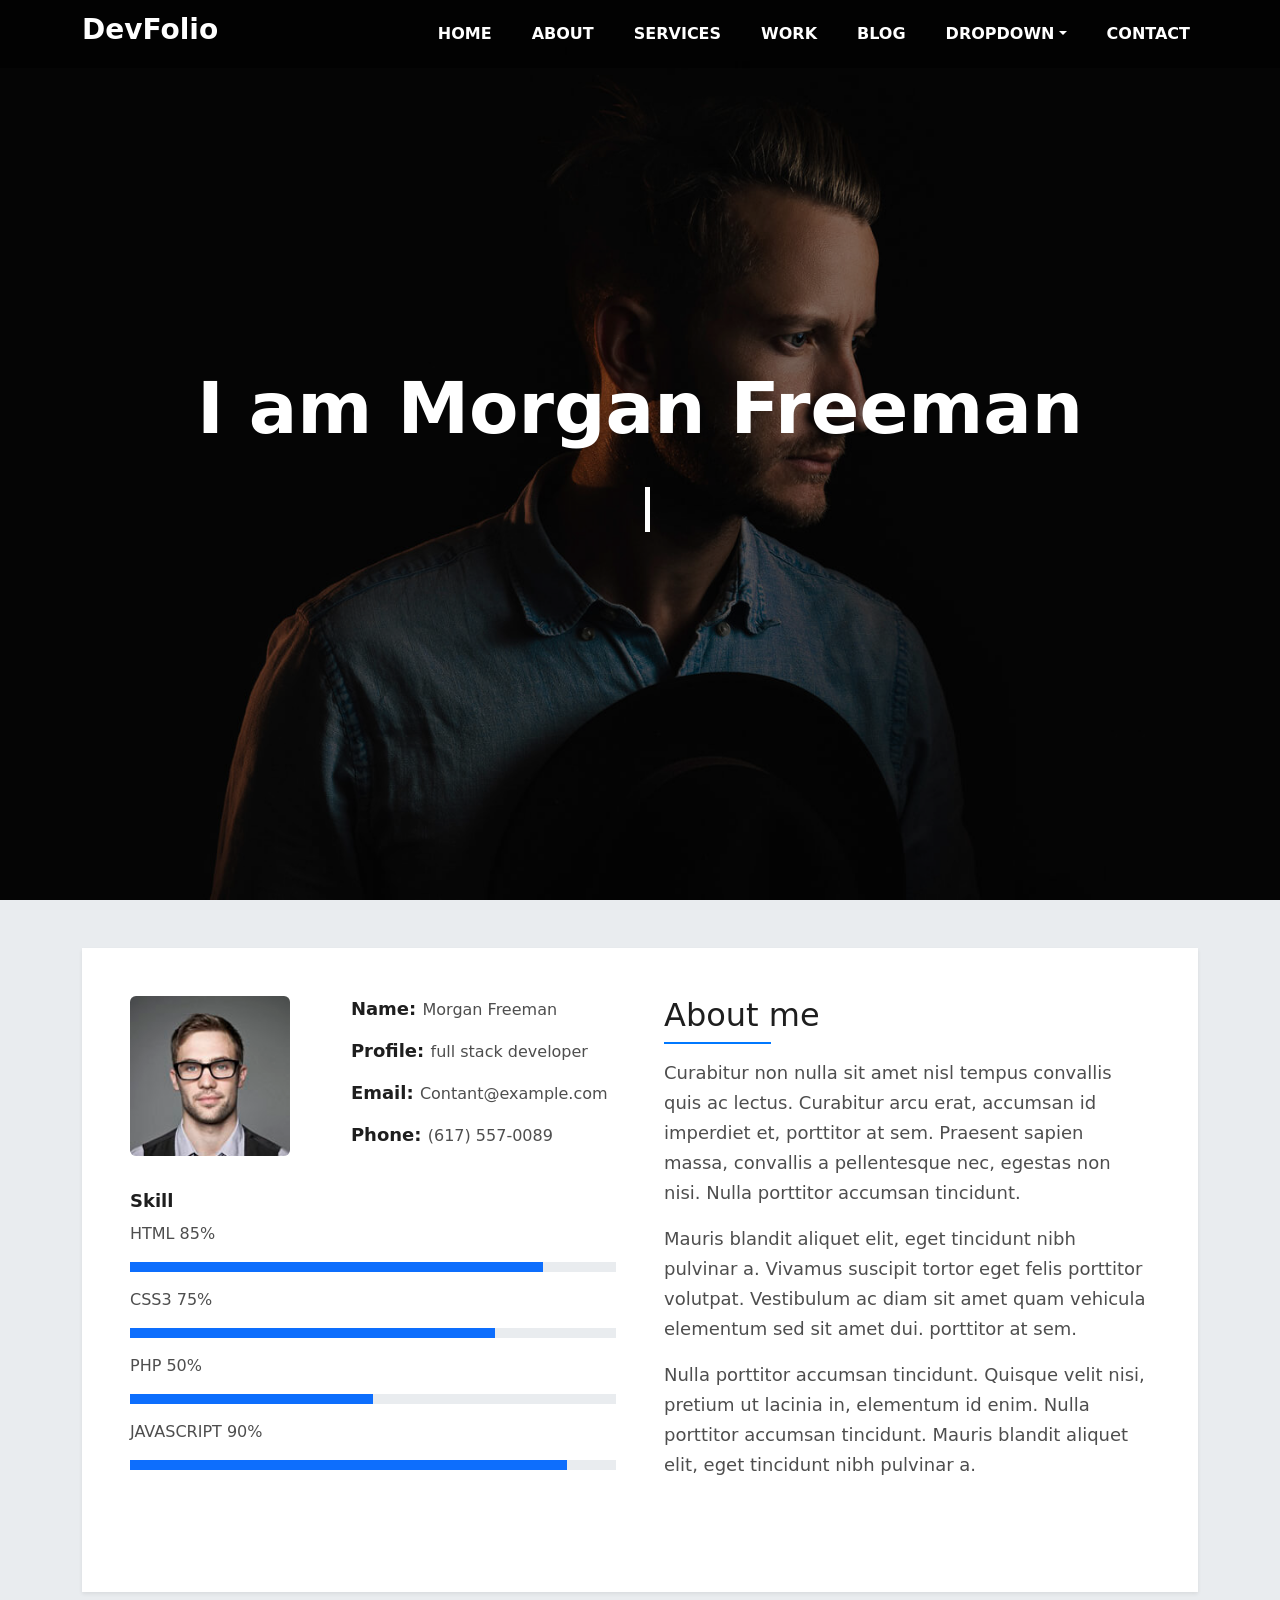
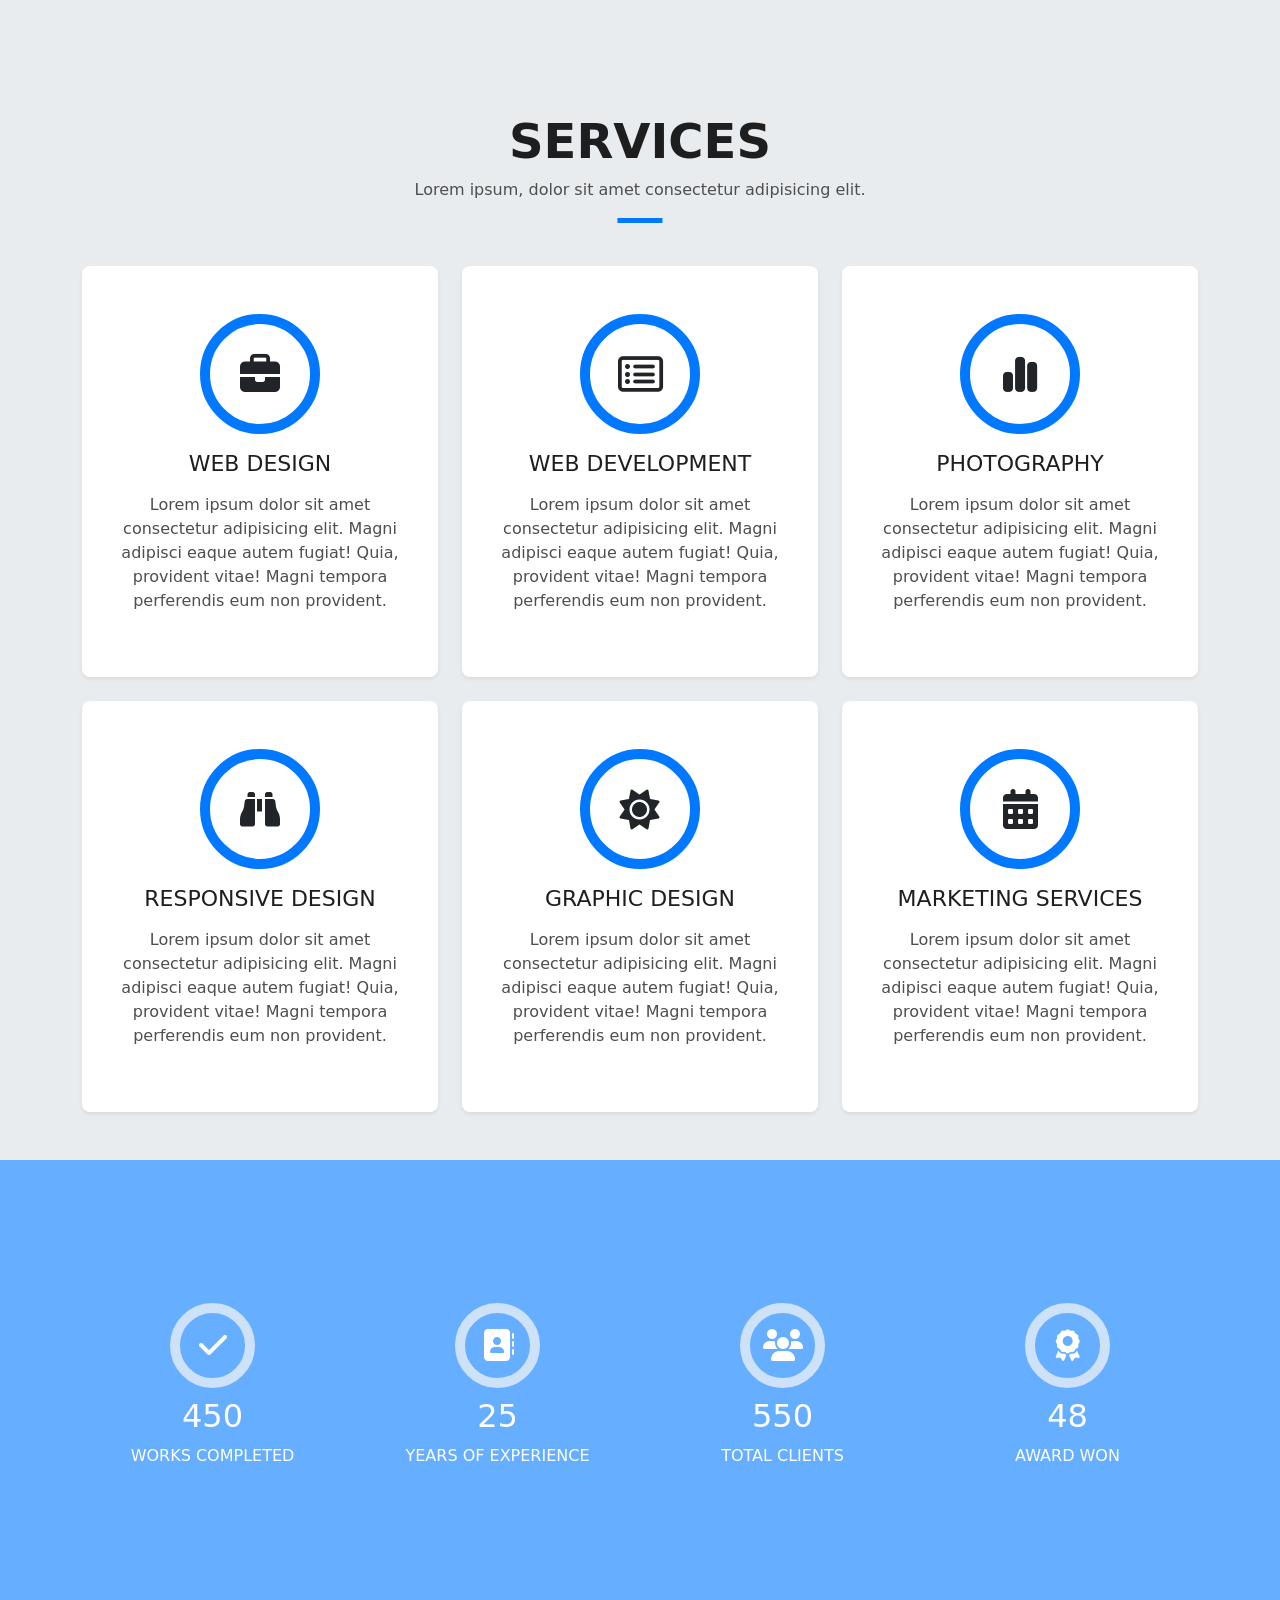
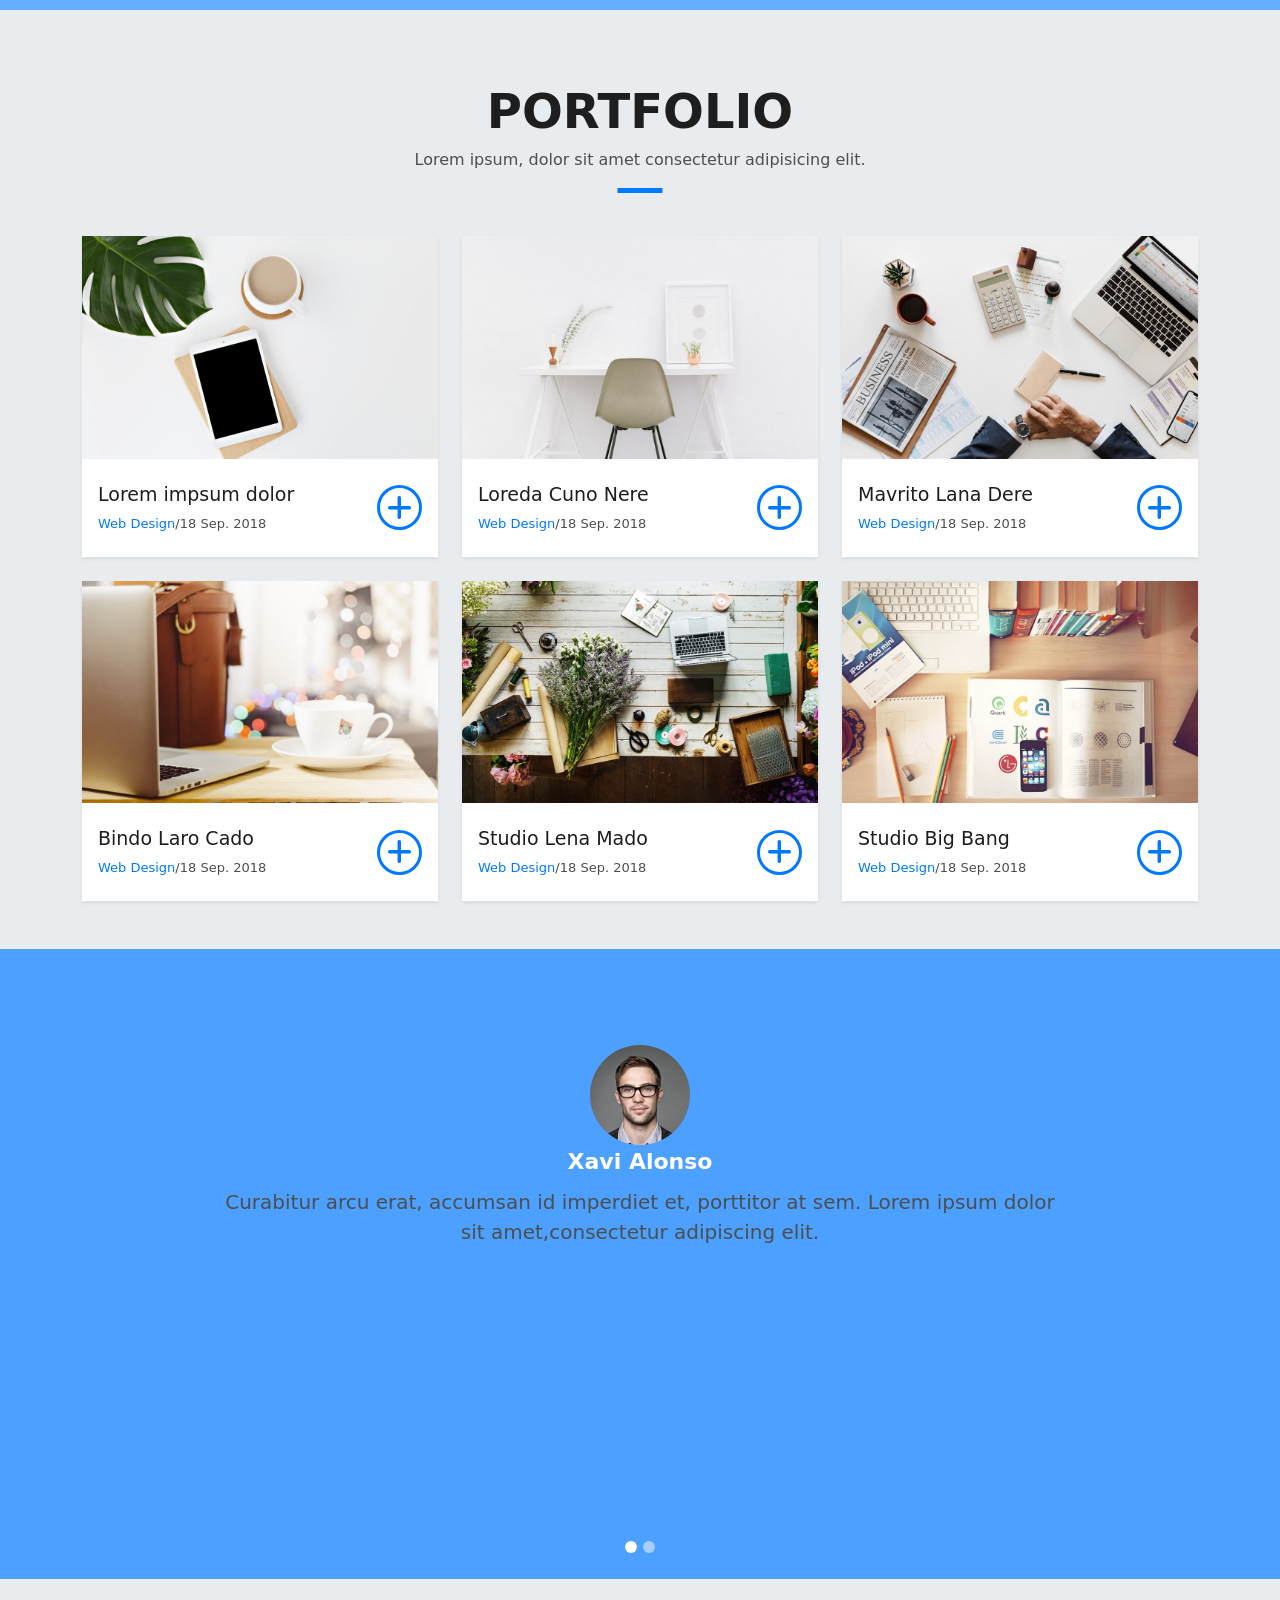
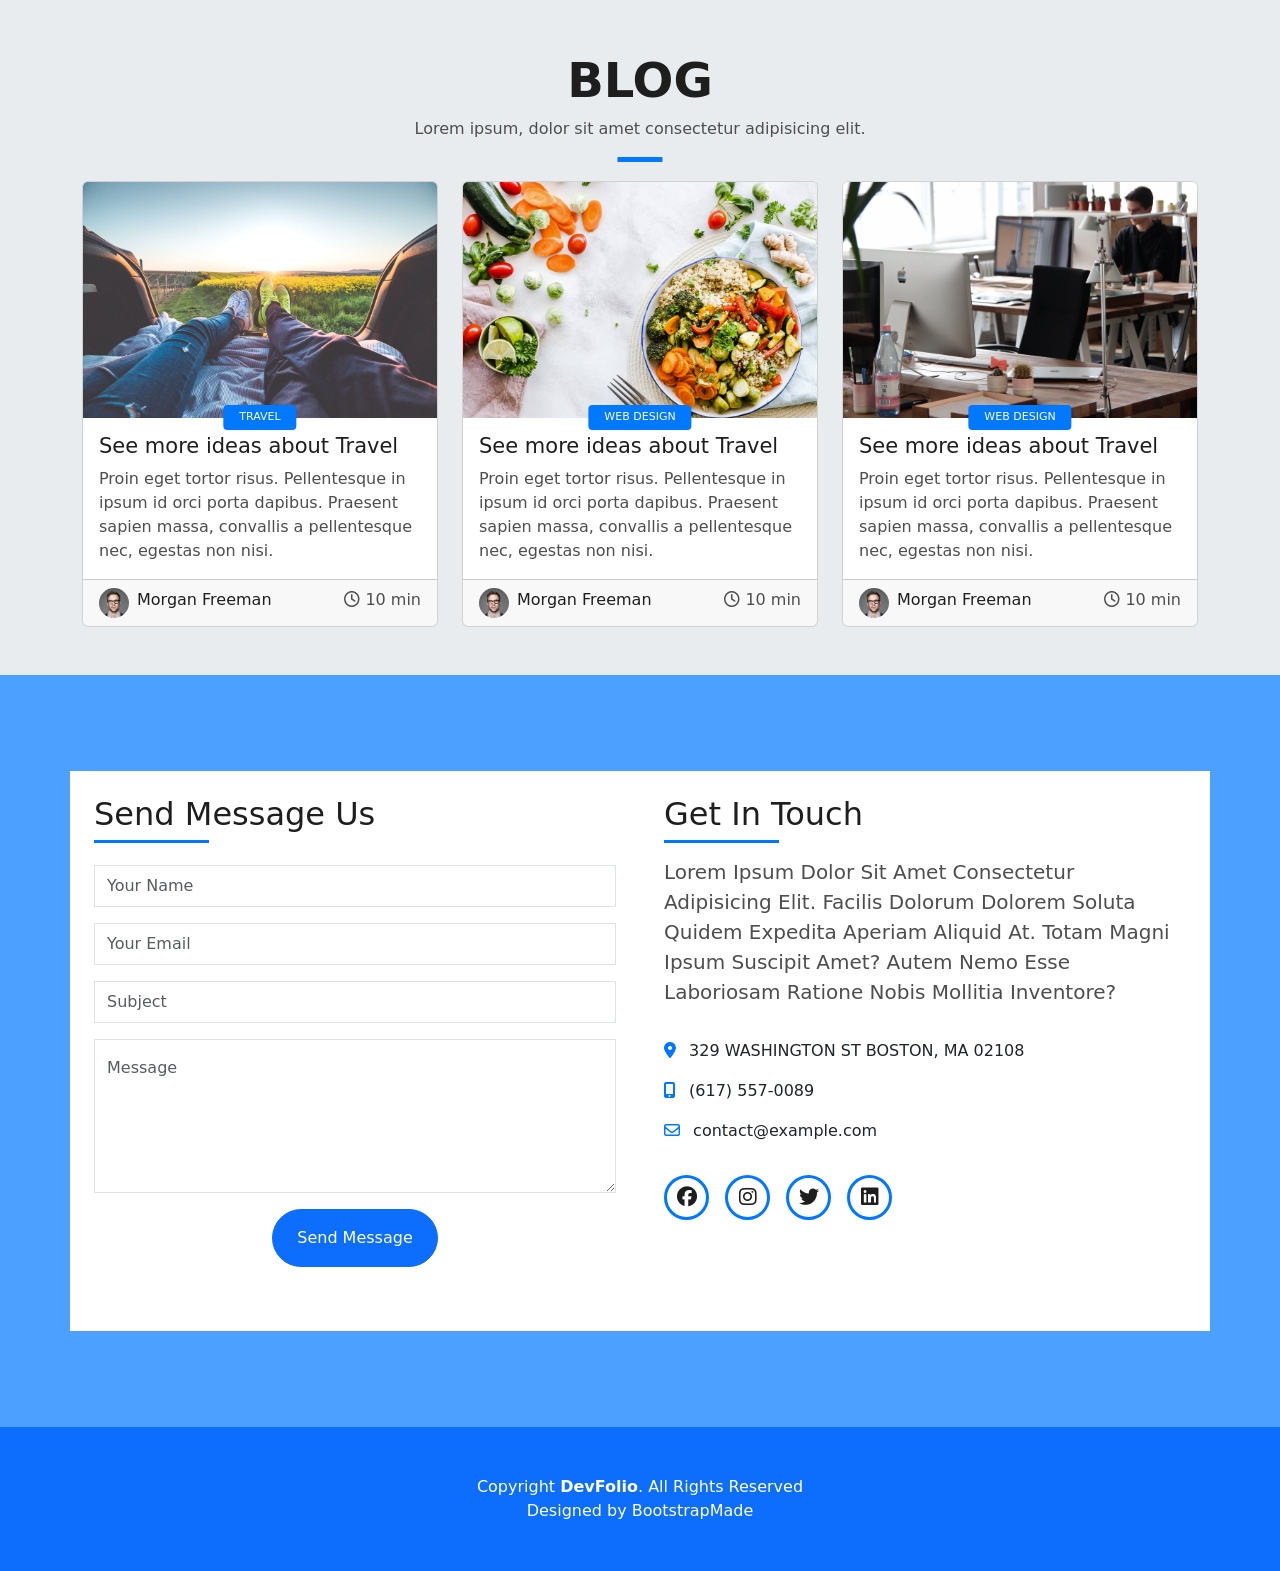
<file: index.html>
<html>
    <head>
        <link rel="stylesheet" href="./css/bootstrap.min.css">
        <link rel="stylesheet" href="./css/all.min.css">
        <link rel="stylesheet" href="./css/index.css">
        <title>DevFolio</title>
    </head>
    <body data-bs-spy="scroll" data-bs-target="#navbar-example">
        
        <nav id="navbar-example" class="navbar navbar-expand-lg bg-body-tertiary fixed-top navbar-layer" data-bs-theme="dark">
            <div class="container">
              <a class="navbar-brand" href="#"><h1>DevFolio</h1></a>
              
              <button class="navbar-toggler" type="button" data-bs-toggle="offcanvas" data-bs-target="#offcanvasNavbar">
                <span class="navbar-toggler-icon"></span>
              </button>
        
              
              <div class="collapse navbar-collapse" id="navbarSupportedContent">
                <ul class="navbar-nav ms-auto mb-2 mb-lg-0 gap-4 ">
                  <li class="nav-item position-relative">
                    <a class="nav-link active  text-uppercase special-a" aria-current="page" href="#home">Home</a>
                  </li>
                  <li class="nav-item position-relative">
                    <a class="nav-link  text-uppercase special-a" href="#about">About</a>
                  </li>
                  <li class="nav-item position-relative">
                    <a class="nav-link  text-uppercase special-a" href="#services">Services</a>
                  </li>
                  <li class="nav-item position-relative">
                    <a class="nav-link  text-uppercase special-a" href="#portfolio">Work</a>
                  </li>
                  <li class="nav-item position-relative">
                    <a class="nav-link text-uppercase special-a" href="#blog">Blog</a>
                  </li>
                  <li class="nav-item dropdown position-relative">
                    <a class="nav-link dropdown-toggle text-uppercase special-a" href="#" role="button" data-bs-toggle="dropdown">Dropdown</a>
                    <ul class="dropdown-menu dropdown-menu-special dropdown-hover-down rounded-0 bg-white">
                      <li><a class="dropdown-item text-black fw-bold" href="#">Drop Down 1</a></li>
                      <li class="dropend position-relative">
                        <a class="dropdown-item dropdown-toggle text-black fw-bold" href="#" data-bs-toggle="dropdown">Deep Drop Down</a>
                        <ul class="dropdown-menu dropdown-menu-special dropdown-hover-right rounded-0 bg-white">
                          <li><a class="dropdown-item text-black fw-bold" href="#">Drop Down 1</a></li>
                          <li><a class="dropdown-item text-black fw-bold" href="#">Drop Down 2</a></li>
                          <li><a class="dropdown-item text-black fw-bold" href="#">Drop Down 3</a></li>
                          <li><a class="dropdown-item text-black fw-bold" href="#">Drop Down 4</a></li>
                          <li><a class="dropdown-item text-black fw-bold" href="#">Drop Down 5</a></li>
                        </ul>
                      </li>
                      
                      <li><a class="dropdown-item text-black fw-bold" href="#">Drop Down 2</a></li>
                      <li><a class="dropdown-item text-black fw-bold" href="#">Drop Down 3</a></li>
                      <li><a class="dropdown-item text-black fw-bold" href="#">Drop Down 4</a></li>
                      <li><a class="dropdown-item text-black fw-bold" href="#">Drop Down 5</a></li>
                    </ul>
                  </li>
                  <li class="nav-item position-relative">
                    <a class="nav-link  text-uppercase special-a" href="#contact">Contact</a>
                  </li>
                </ul>
              </div>
            </div>
        </nav>   
        <div class="offcanvas offcanvas-center offcanvas-top min-vw-100 min-vh-100 custom-offcanvas" tabindex="-1" id="offcanvasNavbar">
            <div class="offcanvas-header">
              <button type="button" class="btn-close" data-bs-dismiss="offcanvas" aria-label="Close"><i class="fa-solid fa-xmark pb-1"></i></button>
            </div>
            <div class="offcanvas-body my-2">
              <ul class="navbar-nav gap-1 ">
                <li><a class="nav-link text-uppercase special-a" href="#home">Home</a></li>
                <li><a class="nav-link text-uppercase special-a" href="#about">About</a></li>
                <li><a class="nav-link text-uppercase special-a" href="#services">Services</a></li>
                <li><a class="nav-link text-uppercase special-a" href="#portfolio">Work</a></li>
                <li><a class="nav-link text-uppercase special-a" href="#blog">Blog</a></li>
        
                
                <li class="nav-item dropdown">
                  <a class="nav-link dropdown-toggle text-uppercase special-a" href="#" id="offcanvasDropdown" role="button" data-bs-toggle="dropdown">
                    Dropdown
                  </a>
                  <ul class="dropdown-menu rounded-0 bg-white shadow-lg w-100">
                    <li><a class="dropdown-item " href="#">Drop Down 1</a></li>
                     <li class="dropend position-relative">
                      <a class="dropdown-item dropdown-toggle " href="#" data-bs-toggle="dropdown">Deep Drop Down</a>
                     </li>
                    <li><a class="dropdown-item " href="#">Drop Down 2</a></li>
                    <li><a class="dropdown-item " href="#">Drop Down 3</a></li>
                    <li><a class="dropdown-item " href="#">Drop Down 4</a></li>
                    <li><a class="dropdown-item " href="#">Drop Down 5</a></li>
                  </ul>
                </li>
        
                <li><a class="nav-link text-uppercase special-a" href="#contact">Contact</a></li>
              </ul>
            </div>
        </div>
        <section id="home">
            <div class="container-fluid hero-img position-relative top-0 z-n1">
                <div class="layer z-n1"></div>
                <div class="container d-flex flex-wrap align-items-center justify-content-center min-vh-100">
                    <div class="hero-content text-center text-white">
                        <h2 class="mb-0">I am Morgan Freeman</h2>
                        <div class="position-relative mt-4">
                            <p class="mb-0"> <span></span></p>
                        </div>
                    </div>
                </div>

            </div>
        </section>
        <section id="about" class="py-5 bg-body-secondary"> 
            <div class="container ">
                <div class="inner-container p-5 bg-white shadow-sm">
                    <div class="row g-5">
                        <div class="col-md-6 first-container">
                            <div class="row ">
                                
                                <div class="col-5">
                                    <img src="./img/testimonial-2.jpg" class="w-sm-100 rounded" alt="">
                                </div>
        
                                <div class="col-7 d-flex justify-content-end justify-content-lg-center">
                                    <div class="inner-container ">
                                        <p>Name: <span>Morgan Freeman</span></p>
                                        <p>Profile: <span>full stack developer</span></p>
                                        <p>Email: <span>Contant@example.com</span></p>
                                        <p>Phone: <span>(617) 557-0089</span></p>
                                    </div>
                                </div> 
                            </div>
                            <div class="col-12 content-2 pt-4">
                                <h3 class="text-capitalize">skill</h3>
                                <p class="fw-light text-uppercase ">html 85% </p>
                                <div class="progress rounded-0 " role="progressbar" aria-label="Basic example" aria-valuenow="75" aria-valuemin="0" aria-valuemax="100" style="height: 10px">
                                    <div class="progress-bar" style="width: 85%"></div>
                                </div>
                                <p class="fw-light text-uppercase mt-3">css3 75% </p>
                                <div class="progress rounded-0" role="progressbar" aria-label="Basic example" aria-valuenow="75" aria-valuemin="0" aria-valuemax="100" style="height: 10px">
                                    <div class="progress-bar" style="width: 75%"></div>
                                </div>
                                <p class="fw-light text-uppercase mt-3">php 50% </p>
                                <div class="progress rounded-0" role="progressbar" aria-label="Basic example" aria-valuenow="75" aria-valuemin="0" aria-valuemax="100" style="height: 10px">
                                    <div class="progress-bar" style="width: 50%"></div>
                                </div>
                                <p class="fw-light text-uppercase mt-3">javascript 90% </p>
                                <div class="progress rounded-0" role="progressbar" aria-label="Basic example" aria-valuenow="75" aria-valuemin="0" aria-valuemax="100" style="height: 10px">
                                    <div class="progress-bar" style="width: 90%"></div>
                                </div>
    
                            </div>
                        </div>
                        <div class="col-md-6 second-container pb-5">
                            <h2 class="position-relative">About me</h2>
                           <div class="about-content pt-3">
                            <p >
                                Curabitur non nulla sit amet nisl tempus convallis quis ac lectus. Curabitur arcu erat, accumsan id imperdiet et, porttitor at sem. Praesent sapien massa, convallis a pellentesque nec, egestas non nisi. Nulla porttitor accumsan tincidunt.
                            </p>
                            <p>
                                Mauris blandit aliquet elit, eget tincidunt nibh pulvinar a. Vivamus suscipit tortor eget felis porttitor volutpat. Vestibulum ac diam sit amet quam vehicula elementum sed sit amet dui. porttitor at sem.
                            </p>
                            <p>
                                Nulla porttitor accumsan tincidunt. Quisque velit nisi, pretium ut lacinia in, elementum id enim. Nulla porttitor accumsan tincidunt. Mauris blandit aliquet elit, eget tincidunt nibh pulvinar a.
                            </p>       
                           </div>                     
                        </div>
                    </div>
                </div>
            </div>
        </section>
        <section id="services"  class="py-5 bg-body-secondary">
            <div class="container service-container">
                <div class=" d-flex justify-content-center text-center mb-4">
                    <div class="inner-content position-relative line my-4">
                        <h2 class="text-uppercase ">Services</h2>
                        <p>Lorem ipsum, dolor sit amet consectetur adipisicing elit.</p>
                    </div>
                </div>
                <div class="row g-4">
                    <div class="col-lg-4">
                        <div class="inner-container bg-white shadow-sm py-5 px-4 rounded-3">

                           <div class="icon d-flex justify-content-center">
                                <div class="inner-icon rounded rounded-circle d-flex align-items-center justify-content-center">
                                    <i class="fa-solid fa-briefcase"></i>
                                </div>
                           </div>
                            <div class="services-content text-center">
                                <h3 class="text-uppercase my-3">Web Design</h3>
                                <p>Lorem ipsum dolor sit amet consectetur adipisicing elit. Magni adipisci eaque autem fugiat! Quia, provident vitae! Magni tempora perferendis eum non provident.</p>
                            </div>
                        </div>

                    </div>
                    <div class="col-lg-4">
                        <div class="inner-container bg-white shadow-sm py-5 px-4 rounded-3">

                           <div class="icon d-flex justify-content-center">
                                <div class="inner-icon rounded rounded-circle d-flex align-items-center justify-content-center">
                                    <i class="fa-regular fa-rectangle-list "></i>
                                </div>
                           </div>
                            <div class="services-content text-center">
                                <h3 class="text-uppercase my-3">Web Development</h3>
                                <p>Lorem ipsum dolor sit amet consectetur adipisicing elit. Magni adipisci eaque autem fugiat! Quia, provident vitae! Magni tempora perferendis eum non provident.</p>
                            </div>
                        </div>

                    </div>
                    <div class="col-lg-4">
                        <div class="inner-container bg-white shadow-sm py-5 px-4 rounded-3">

                           <div class="icon d-flex justify-content-center">
                                <div class="inner-icon rounded rounded-circle d-flex align-items-center justify-content-center">
                                    <i class="fa-solid fa-chart-simple"></i>
                                </div>
                           </div>
                            <div class="services-content text-center">
                                <h3 class="text-uppercase my-3">Photography</h3>
                                <p>Lorem ipsum dolor sit amet consectetur adipisicing elit. Magni adipisci eaque autem fugiat! Quia, provident vitae! Magni tempora perferendis eum non provident.</p>
                            </div>
                        </div>

                    </div>
                    <div class="col-lg-4">
                        <div class="inner-container bg-white shadow-sm py-5 px-4 rounded-3">

                           <div class="icon d-flex justify-content-center">
                                <div class="inner-icon rounded rounded-circle d-flex align-items-center justify-content-center">
                                    <i class="fa-solid fa-binoculars"></i>
                                </div>
                           </div>
                            <div class="services-content text-center">
                                <h3 class="text-uppercase my-3">Responsive Design</h3>
                                <p>Lorem ipsum dolor sit amet consectetur adipisicing elit. Magni adipisci eaque autem fugiat! Quia, provident vitae! Magni tempora perferendis eum non provident.</p>
                            </div>
                        </div>

                    </div>
                    <div class="col-lg-4">
                        <div class="inner-container bg-white shadow-sm py-5 px-4 rounded-3">

                           <div class="icon d-flex justify-content-center">
                                <div class="inner-icon rounded rounded-circle d-flex align-items-center justify-content-center">
                                    <i class="fa-solid fa-sun"></i>
                                </div>
                           </div>
                            <div class="services-content text-center">
                                <h3 class="text-uppercase my-3">Graphic Design</h3>
                                <p>Lorem ipsum dolor sit amet consectetur adipisicing elit. Magni adipisci eaque autem fugiat! Quia, provident vitae! Magni tempora perferendis eum non provident.</p>
                            </div>
                        </div>

                    </div>
                    <div class="col-lg-4">
                        <div class="inner-container bg-white shadow-sm py-5 px-4 rounded-3">

                           <div class="icon d-flex justify-content-center">
                                <div class="inner-icon rounded rounded-circle d-flex align-items-center justify-content-center">
                                    <i class="fa-solid fa-calendar-days"></i>
                                </div>
                           </div>
                            <div class="services-content text-center">
                                <h3 class="text-uppercase my-3">Marketing Services</h3>
                                <p>Lorem ipsum dolor sit amet consectetur adipisicing elit. Magni adipisci eaque autem fugiat! Quia, provident vitae! Magni tempora perferendis eum non provident.</p>
                            </div>
                        </div>

                    </div>
                </div>
            </div>
        </section>
        <section id="indicators" class="indicators-section py-5 position-relative z-n1">
            <div class="layer position-absolute top-0 start-0 w-100 h-100 z-n1"></div>
            <div class="container indicators-container py-5">
                <div class="row">
                    <div class="col-sm-3">
                        <div class="inner-container">
                            <div class="icon d-flex justify-content-center">
                                <div class="inner-icon rounded rounded-circle d-flex align-items-center justify-content-center">
                                    <i class="fa-solid fa-check"></i>
                                </div>
                            </div>
                            <div class="indicat-content text-center text-white">
                                <p class=" my-1" >450</p>
                                <span class="text-uppercase">works completed</span>
                            </div>
                        </div>
                    </div>
                    <div class="col-sm-3">
                        <div class="inner-container">
                            <div class="icon d-flex justify-content-center">
                                <div class="inner-icon rounded rounded-circle d-flex align-items-center justify-content-center">
                                    <i class="fa-solid fa-address-book"></i>
                                </div>
                            </div>
                            <div class="indicat-content text-center text-white">
                                <p class=" my-1" >25</p>
                                <span class="text-uppercase">years of experience</span>
                            </div>
                        </div>
                    </div>
                    <div class="col-sm-3">
                        <div class="inner-container">
                            <div class="icon d-flex justify-content-center">
                                <div class="inner-icon rounded rounded-circle d-flex align-items-center justify-content-center">
                                    <i class="fa-solid fa-users"></i>
                                </div>
                            </div>
                            <div class="indicat-content text-center text-white">
                                <p class=" my-1" >550</p>
                                <span class="text-uppercase">total clients</span>
                            </div>
                        </div>
                    </div>
                    <div class="col-sm-3">
                        <div class="inner-container">
                            <div class="icon d-flex justify-content-center">
                                <div class="inner-icon rounded rounded-circle d-flex align-items-center justify-content-center">
                                    <i class="fa-solid fa-award"></i>
                                </div>
                            </div>
                            <div class="indicat-content text-center text-white">
                                <p class=" my-1" >48</p>
                                <span class="text-uppercase">award won</span>
                            </div>
                        </div>
                    </div>
                </div>
                </div>
        </section>
        <section id="portfolio"  class="py-5 bg-body-secondary">
            <div class="container portfolio-container">
                <div class=" d-flex justify-content-center text-center mb-4">
                    <div class="inner-content position-relative line my-4">
                        <h2 class="text-uppercase ">Portfolio</h2>
                        <p>Lorem ipsum, dolor sit amet consectetur adipisicing elit.</p>
                    </div>
                </div>
                <div class="row g-4">
                    <div class="col-md-4">
                        <div class="inner-container bg-white shadow-sm  ">
                            <div class="content-1">
                                <div class="inner-container ">
                                    <img src="./img/work-1.jpg" class="w-100 " alt="work1">
                                </div>
                                
                            </div>
                            <div class="content-2 d-flex justify-content-between py-4 px-3">
                                <div class="inner-content d-flex flex-column justify-content-center">
                                    <h3>Lorem impsum dolor</h3>
                                    <div><span class="part1">Web Design</span><span class="part2">/18 Sep. 2018</span></div>
                                </div>
                                <div class="inner-content-2 d-flex flex-column justify-content-center">
                                    <div class="icon-container">
                                        <div class="icon">
                                            <div class="inner-icon rounded rounded-circle d-flex align-items-center justify-content-center">
                                                <i class="fa-solid fa-plus"></i>
                                            </div>
                                        </div>
                                    </div>
                                </div>
                            </div>
                        </div>


                    </div>
                    <div class="col-md-4">
                        <div class="inner-container bg-white shadow-sm">
                            <div class="content-1">
                                <img src="./img/work-2.jpg" class="w-100 " alt="work1">
                            </div>
                            <div class="content-2 d-flex justify-content-between py-4 px-3">
                                <div class="inner-content d-flex flex-column justify-content-center">
                                    <h3>Loreda Cuno Nere</h3>
                                    <div><span class="part1">Web Design</span><span class="part2">/18 Sep. 2018</span></div>
                                </div>
                                <div class="inner-content-2 d-flex flex-column justify-content-center">
                                    <div class="icon-container">
                                        <div class="icon">
                                            <div class="inner-icon rounded rounded-circle d-flex align-items-center justify-content-center">
                                                <i class="fa-solid fa-plus"></i>
                                            </div>
                                        </div>
                                    </div>
                                </div>
                            </div>
                        </div>

                    </div>
                    <div class="col-md-4">
                        <div class="inner-container bg-white shadow-sm">
                            <div class="content-1">
                                <img src="./img/work-3.jpg" class="w-100 " alt="work1">
                            </div>
                            <div class="content-2 d-flex justify-content-between py-4 px-3">
                                <div class="inner-content d-flex flex-column justify-content-center">
                                    <h3>Mavrito Lana Dere</h3>
                                    <div><span class="part1">Web Design</span><span class="part2">/18 Sep. 2018</span></div>
                                </div>
                                <div class="inner-content-2 d-flex flex-column justify-content-center">
                                    <div class="icon-container">
                                        <div class="icon">
                                            <div class="inner-icon rounded rounded-circle d-flex align-items-center justify-content-center">
                                                <i class="fa-solid fa-plus"></i>
                                            </div>
                                        </div>
                                    </div>
                                </div>
                            </div>
                        </div>

                    </div>
                    <div class="col-md-4">
                        <div class="inner-container bg-white shadow-sm">
                            <div class="content-1">
                                <img src="./img/work-4.jpg" class="w-100" alt="work1">
                            </div>
                            <div class="content-2 d-flex justify-content-between py-4 px-3">
                                <div class="inner-content d-flex flex-column justify-content-center">
                                    <h3>Bindo Laro Cado</h3>
                                    <div><span class="part1">Web Design</span><span class="part2">/18 Sep. 2018</span></div>
                                </div>
                                <div class="inner-content-2 d-flex flex-column justify-content-center">
                                    <div class="icon-container">
                                        <div class="icon">
                                            <div class="inner-icon rounded rounded-circle d-flex align-items-center justify-content-center">
                                                <i class="fa-solid fa-plus"></i>
                                            </div>
                                        </div>
                                    </div>
                                </div>
                            </div>
                        </div>

                    </div>
                    <div class="col-md-4">
                        <div class="inner-container bg-white shadow-sm">
                            <div class="content-1">
                                <img src="./img/work-5.jpg" class="w-100" alt="work1">
                            </div>
                            <div class="content-2 d-flex justify-content-between py-4 px-3">
                                <div class="inner-content d-flex flex-column justify-content-center">
                                    <h3>Studio Lena Mado</h3>
                                    <div><span class="part1">Web Design</span><span class="part2">/18 Sep. 2018</span></div>
                                </div>
                                <div class="inner-content-2 d-flex flex-column justify-content-center">
                                    <div class="icon-container">
                                        <div class="icon">
                                            <div class="inner-icon rounded rounded-circle d-flex align-items-center justify-content-center">
                                                <i class="fa-solid fa-plus"></i>
                                            </div>
                                        </div>
                                    </div>
                                </div>
                            </div>

                        </div>

                    </div>
               
                    <div class="col-md-4">
                        <div class="inner-container bg-white shadow-sm">
                            <div class="content-1">
                                <img src="./img/work-6.jpg" class="w-100" alt="work1">
                            </div>
                            <div class="content-2 d-flex justify-content-between py-4 px-3">
                                <div class="inner-content d-flex flex-column justify-content-center">
                                    <h3 class="pe-2">Studio Big Bang</h3>
                                    <div><span class="part1">Web Design</span><span class="part2">/18 Sep. 2018</span></div>
                                </div>
                                <div class="inner-content-2 d-flex flex-column justify-content-center">
                                    <div class="icon-container">
                                        <div class="icon">
                                            <div class="inner-icon rounded rounded-circle d-flex align-items-center justify-content-center">
                                                <i class="fa-solid fa-plus"></i>
                                            </div>
                                        </div>
                                    </div>
                                </div>
                            </div>

                        </div>

                    </div>
                </div>
            </div>
        </section>
        <section id="carousel" class="carousel ">

            <div id="carouselExampleIndicators" class="carousel slide carousel-inner postion-relative z-n1" data-bs-ride="carousel">
                <div class="layer position-absolute top-0 start-0 w-100 h-100 z-n1"></div>

                
                <div class="">
                  <div class="carousel-item active">
                    <div class="carousel-container text-center py-5 d-flex justify-content-center">
                        <div class="inner-container d-flex flex-column align-items-center justify-content-center py-5">
                            <div class="content-1 ">
                                <img src="./img/testimonial-2.jpg" class="w-100 rounded rounded-circle" alt="work1">
                            </div>
                            <div class="content-2 ">
                                <div class="inner-content text-white">
                                    <h2>Xavi Alonso</h2>
                                    <div class="d-flex justify-content-center">
                                        <p >Curabitur arcu erat, accumsan id imperdiet et, porttitor at sem. Lorem ipsum dolor sit amet,consectetur adipiscing elit.</p>
                                    </div>
                                </div>
                            </div>
                        </div>
                    </div>
                  </div>
                  <div class="carousel-item">
                    <div class="carousel-container text-center py-5 d-flex justify-content-center ">
                        <div class="inner-container d-flex flex-column align-items-center py-5">
                            <div class="content-1 ">
                                <img src="./img/testimonial-4.jpeg" class="w-100 rounded rounded-circle" alt="work1">
                            </div>
                            <div class="content-2 ">
                                <div class="inner-content text-white">
                                    <h2>Xavi Alonso</h2>
                                    <div class="d-flex justify-content-center">
                                        <p >Curabitur arcu erat, accumsan id imperdiet et, porttitor at sem. Lorem ipsum dolor sit amet,consectetur adipiscing elit.</p>
                                    </div>
                                </div>
                            </div>
                        </div>
                    </div>
                  </div>
                </div>
                <div class="carousel-indicators d-flex justify-content-center mt-4">
                    <button type="button" data-bs-target="#carouselExampleIndicators" data-bs-slide-to="0" class="active" aria-current="true" aria-label="Slide 1"></button>
                    <button type="button" data-bs-target="#carouselExampleIndicators" data-bs-slide-to="1" aria-label="Slide 2"></button>
                  </div>
                
              </div>

              
        </section>
        <section id="blog" class="py-5 bg-body-secondary">
            <div class="container blog-container">
                <div class=" d-flex justify-content-center text-center">
                    <div class="inner-content position-relative line my-4">
                        <h2 class="text-uppercase ">Blog</h2>
                        <p>Lorem ipsum, dolor sit amet consectetur adipisicing elit.</p>
                    </div>
                </div>
                <div class="row g-4">
                    <div class="col-md-4">
                        <div class="card">
                            <div class="card-img position-relative">
                            <img src="./img/post-1.jpg" class="card-img-top w-100" alt="">
                            <span class="card-category position-absolute start-50 translate-middle-x rounded-1 px-3 py-1 mb-0 text-uppercase">Travel</span>
                            </div>
                            <div class="card-body">
                                <h3 class="card-title">See more ideas about Travel</h3>
                                <p class="card-text">
                                    Proin eget tortor risus. Pellentesque in ipsum id orci porta dapibus. Praesent sapien massa, convallis
                                    a pellentesque nec,
                                    egestas non nisi.
                                  </p>
                              </div>
                              <div class="card-footer">
                                <div class="d-flex justify-content-between">
                                    <div class="d-flex gap-2 first-footer-card-container"> 
                                        <div class="inner-container">
                                        <img src="./img/testimonial-2.jpg" class="w-100 rounded rounded-circle" alt="image">
                                        </div>
                                        <span>Morgan Freeman</span>
                                    </div>

                                    <div class="second-footer-card-container">
                                        <i class="fa-regular fa-clock"></i>
                                        <span>10 min</span>
                                    </div>
                                </div>
                              </div>
                          </div>
                       
                    </div>
                    <div class="col-md-4">
                        <div class="card">
                            <div class="card-img position-relative">
                            <img src="./img/post-2.jpg" class="card-img-top w-100" alt="">
                            <span class="card-category position-absolute start-50 translate-middle-x rounded-1 px-3 py-1 mb-0 text-uppercase">Web Design</span>
                            </div>
                            <div class="card-body">
                                <h3 class="card-title">See more ideas about Travel</h3>
                                <p class="card-text">
                                    Proin eget tortor risus. Pellentesque in ipsum id orci porta dapibus. Praesent sapien massa, convallis
                                    a pellentesque nec,
                                    egestas non nisi.
                                  </p>
                              </div>
                              <div class="card-footer">
                                <div class="d-flex justify-content-between">
                                    <div class="d-flex gap-2 first-footer-card-container"> 
                                        <div class="inner-container">
                                        <img src="./img/testimonial-2.jpg" class="w-100 rounded rounded-circle" alt="image">
                                        </div>
                                        <span>Morgan Freeman</span>
                                    </div>

                                    <div class="second-footer-card-container">
                                        <i class="fa-regular fa-clock"></i>
                                        <span>10 min</span>
                                    </div>
                                </div>
                              </div>
                          </div>
                        
                    </div>
                    <div class="col-md-4">
                        <div class="card">
                            <div class="card-img position-relative">
                            <img src="./img/post-3.jpg" class="card-img-top w-100" alt="">
                            <span class="card-category position-absolute start-50 translate-middle-x rounded-1 px-3 py-1 mb-0 text-uppercase">Web Design</span>
                            </div>
                            <div class="card-body">
                                <h3 class="card-title">See more ideas about Travel</h3>
                                <p class="card-text">
                                    Proin eget tortor risus. Pellentesque in ipsum id orci porta dapibus. Praesent sapien massa, convallis
                                    a pellentesque nec,
                                    egestas non nisi.
                                  </p>
                              </div>
                              <div class="card-footer">
                                <div class="d-flex justify-content-between">
                                    <div class="d-flex gap-2 first-footer-card-container"> 
                                        <div class="inner-container">
                                        <img src="./img/testimonial-2.jpg" class="w-100 rounded rounded-circle" alt="image">
                                        </div>
                                        <span>Morgan Freeman</span>
                                    </div>

                                    <div class="second-footer-card-container">
                                        <i class="fa-regular fa-clock"></i>
                                        <span>10 min</span>
                                    </div>
                                </div>
                              </div>
                          </div>
                        
                    </div>
                </div>
                </div>
        </section>
        <section id="contact" class="py-5 contact-inner position-relative z-n1">
            <div class="layer position-absolute top-0 start-0 w-100 h-100 z-n1"></div>

            <div class="container py-5">
                <div class="inner-container">
                    <div class="row">
                        <div class="col-md-6 bg-white p-4">
                            <div class="inner-content text-black">
                                <h3 class="text-capitalize position-relative">Send Message Us</h3>
                                <div class="row py-4">
                                    <form >
                                        <div class="col-12 mb-3">
                                            <input type="text" class="form-control rounded-0 py-2" placeholder="Your Name">
                                        </div>
                                        <div class="col-12 mb-3">
                                            <input type="email" class="form-control rounded-0 py-2" placeholder="Your Email">
                                        </div>
                                        <div class="col-12 mb-3">
                                            <input type="text" class="form-control rounded-0 py-2" placeholder="Subject">
                                        </div>
                                        <div class="col-12 mb-3">
                                            <textarea class="form-control rounded-0 py-3" placeholder="Message" rows="5"></textarea>
                                        </div>
                                        <div class="col-12 d-flex justify-content-center">
                                            <button type="submit" class="btn btn-primary rounded-pill py-3 px-4">Send Message</button>
                                        </div>
                                    </form>
                                    
                                </div>
                            </div>
                        </div>
                        <div class="col-md-6 bg-white p-4">
                            <div class="inner-content text-black">
                                <h3 class="text-capitalize position-relative">Get in Touch</h3>
                                
                                <p class="my-4 text-capitalize">Lorem ipsum dolor sit amet consectetur adipisicing elit. Facilis dolorum dolorem soluta quidem expedita aperiam aliquid at. Totam magni ipsum suscipit amet? Autem nemo esse laboriosam ratione nobis mollitia inventore?</p>
                            </div>
                            <div class="contact-info">
                                <ul class="row list-unstyled mb-4">
                                    
                                    <li class="col-12">
                                        <div class="my-2">
                                            <i class="fa-solid fa-location-dot me-2 form-i-color"></i> 329 WASHINGTON ST BOSTON, MA 02108
                                        </div>
                                    </li>
                                    <li class="col-12">
                                        <div class="my-2">
                                            <i class="fa-solid fa-mobile-screen-button me-2 form-i-color"></i> (617) 557-0089
                                        </div>
                                    </li>
                                    <li class="col-12">
                                        <div class="my-2">
                                            <i class="fa-regular fa-envelope me-2 form-i-color"></i> contact@example.com
                                        </div>
                                    </li>
                                    
                                </ul>
                                <div class="social-media text-decoration-none d-flex gap-3">
                                    <div class="social-media-circle rounded rounded-circle d-flex align-items-center justify-content-center">
                                        <a href="#"><i class="fa-brands fa-facebook"></i></a>
                                    </div>
                                    <div class="social-media-circle rounded rounded-circle d-flex align-items-center justify-content-center">
                                        <a href="#"><i class="fa-brands fa-instagram"></i></a>  
                                    </div>
                                    <div class="social-media-circle rounded rounded-circle d-flex align-items-center justify-content-center">
                                        <a href="#"><i class="fa-brands fa-twitter"></i></a>
                                    </div>
                                    <div class="social-media-circle rounded rounded-circle d-flex align-items-center justify-content-center">
                                        <a href="#"><i class="fa-brands fa-linkedin"></i></a>
                                    </div>
                                    
                                    

                                </div>
                            </div>
                        </div>
                        
                    </div>
                </div>
            </div>

        </section>
        <footer class="py-5 bg-primary">
            <div class="container d-flex justify-content-center">
                <div class="inner-content text-white ">
                    <p class="text-center mb-0">Copyright <span class="fw-bold">DevFolio</span>. All Rights Reserved</p>
                    <p class="text-center mb-0">Designed by BootstrapMade</p>
                </div>
            </div>
        </footer>
        <script src="./js/bootstrap.bundle.min.js"></script>
    </body>
</html>
</file>
<file: css/index.css>
:root{
    --font-family:system-ui, -apple-system, "Segoe UI", Roboto, "Helvetica Neue", "Noto Sans", "Liberation Sans", Arial, sans-serif, "Apple Color Emoji", "Segoe UI Emoji", "Segoe UI Symbol", "Noto Color Emoji" ;
    --color-1:#fff;
    --color-2:#1e1e1e;
    --color-3:#4e4e4e;


}
.form-i-color{
    color: #0078ff;
}

/* nav bar */
nav ul li .special-a::before{
    content: "";
    position: absolute;
    top: 90%;
    left: 9px;
    width: 0%;
    height: 2px;
    background-color: var(--color-1);
    transition: 0.5s; 
}
nav ul li .active::before{
    width: 55%;
}
nav ul li .special-a:hover::before{
    width: 55%;   
}

.navbar-nav .nav-link{

    color: var(--color-1) !important;
    
}
.navbar-layer{
    background-color: rgba(0, 0, 0, 0.6) !important;

}

nav a h1{
    font-family: var(--font-family);
    font-weight: 600;
    font-size: 28px;
    line-height: 34px;
}
nav ul li {
    font-family: var(--font-family);
    font-weight: 600;
    font-size: 16px;
    line-height: 24px;
}
/* offcanvas */
.custom-offcanvas {
    top: 60px;
    left: 30px;
    right: 30px;
    color: #1e1e1e;
    border-radius: 10px;
    padding: 20px;
    overflow-y: auto;
    background-color: transparent !important;
  }

  .custom-offcanvas .offcanvas-header {
    background-color: transparent !important;
  }

  .custom-offcanvas .offcanvas-header .btn-close i{
    color: #fff !important;
    font-size: x-large;
  }

  .custom-offcanvas .offcanvas-body {
    background-color: white !important;
    
  }

  .custom-offcanvas .nav-link {
    color: var(--color-3) !important;
    font-weight: 400;
    font-size: 16px;
    transition: 0.5s;
  }

  .custom-offcanvas .nav-link:hover {
    color: #0078ff !important;
  }

  .custom-offcanvas .btn-close {
    filter: invert(0);
  }

  .dropdown-menu a {
    color: #1e1e1e !important;
  }
  .dropdown-menu-special{
    display: block;
    opacity: 0;
    visibility: hidden;
    pointer-events: none;
    transition: opacity 0.4s ease, transform 0.4s ease;
  }
  

  .dropdown-hover-down {
    transform: translateY(-10px);
  }
  
  .nav-item:hover .dropdown-hover-down {
    opacity: 1;
    visibility: visible;
    pointer-events: auto;
    transform: translateY(0);
  }
  
  
  
  .dropdown-hover-right {
    top: 0;
    left: 100%;
    transform: translateX(-10px);
    position: absolute;
  }
  
  .dropend:hover .dropdown-hover-right {
    opacity: 1;
    visibility: visible;
    transform: translateX(0);
  }
  .dropdown-item{
      transition: 0.5s;
  }
   .dropdown-item:hover {
      color: #0078ff !important;
      background-color: var(--color-1);
  }
  
/* home */
#home .hero-img{
    background-image: url(../img/hero-bg.jpg);
    background-size: cover;
    background-position: center;
    min-height: 100vh;
}
#home .layer{
    position: absolute;
    top: 0;
    left: 0;
    width: 100%;
    height: 100%;
    background-color: rgba(0, 0, 0, 0.6);
}
.hero-content h2{
    font-family: var(--font-family);
    font-weight: 600;
    font-size: 72px;
    line-height: 86px;
}
.hero-content div{
    min-height: 60px;
}
.hero-content p{
    font-family: var(--font-family);
    font-weight: 600;
    font-size: 40px;
    line-height: 60px;
}
.hero-content p::after{
    content: "";
    position: absolute;
    top: 20%;
    width: 5px;
    height: 45px;
    margin-left: 5px;
    background-color: var(--color-1);
}
.hero-content p span::after{
    content: "";
    animation: typing 15s infinite;
}
@keyframes typing {
    0% { content: "D"; }
    1.5% { content: "De"; }
    3% { content: "Dev"; }
    4.5% { content: "Deve"; }
    6% { content: "Devel"; }
    7.5% { content: "Develo"; }
    9% { content: "Develop"; }
    10.5% { content: "Develope"; }
    12% { content: "Developer"; }
    13.5% { content: "Develope"; }
    15% { content: "Develo"; }
    16.5% { content: "Devel"; }
    18% { content: "Deve"; }
    19.5% { content: "Dev"; }
    21% { content: "De"; }
    22.5% { content: "D"; }
    24% { content: ""; }
    26% { content: "D"; }
    28% { content: "De"; }
    30% { content: "Des"; }
    32% { content: "Desi"; }
    34% { content: "Desig"; }
    36% { content: "Design"; }
    38% { content: "Designe"; }
    40% { content: "Designer"; }
    42% { content: "Design"; }
    44% { content: "Desig"; }
    46% { content: "Desi"; }
    48% { content: "Des"; }
    50% { content: "De"; }
    52% { content: ""; }
    54% { content: "F"; }
    56% { content: "Fr"; }
    58% { content: "Fre"; }
    60% { content: "Free"; }
    62% { content: "Freet"; }
    64% { content: "Freela"; }
    66% { content: "Freelanc"; }
    68% { content: "Freelance"; }
    70% { content: "Freelancer"; }
    71% { content: "Freelance"; }
    72% { content: "Freelanc"; }
    73% { content: "Freela"; }
    74% { content: "Freet"; }
    75% { content: "Free"; }
    76% { content: "Fre"; }
    77% { content: "Fr"; }
    78% { content: "F"; }
    79% { content: ""; }
    80% { content: "P"; }
    81% { content: "Ph"; }
    82% { content: "Pho"; }
    83% { content: "Phot"; }
    84% { content: "Photo"; }
    85% { content: "Photog"; }
    86% { content: "Photogr"; }
    87% { content: "Photogra"; }
    88% { content: "Photograph"; }
    89% { content: "Photographe"; }
    90% { content: "Photographer"; }
    91% { content: "Photograph"; }
    92% { content: "Photogra"; }
    93% { content: "Photogr"; }
    94% { content: "Photog"; }
    95% { content: "Photo"; }
    96% { content: "Phot"; }
    97% { content: "Pho"; }
    98% { content: "Ph"; }
    99% { content: "P"; }
    100% { content: ""; }
    

}
/* about */
.first-container .inner-container p ,.first-container h3{
    font-family: var(--font-family) ;
    font-size: 18px ;
    line-height: 26px ;
    font-weight: 600 ;
    color: var(--color-2) ;
}
.first-container .inner-container p span ,.content-2 p{
    font-family: var(--font-family) ;
    font-size: 16px ;
    line-height: 24px ;
    font-weight: 400 ;
    color: var(--color-3) ;
}
.first-container img{
    width: 85%;
}
.second-container h2{
    font-family: var(--font-family) ;
    font-size: 32px ;
    line-height: 38px ;
    font-weight: 500 ;
    color: var(--color-2) ;
}
.second-container h2::after{
    content: "";
    position: absolute;
    bottom:-10;
    left: 0px;
    width: 22%;
    height: 2px;
    background-color: #0078ff;
}
.second-container p{
    font-family: var(--font-family) ;
    font-size: 18px ;
    line-height: 30px ;
    font-weight: 300 ;
    color: var(--color-3) ;
}

.service-container .inner-content h2 ,.portfolio-container .inner-content h2 ,.blog-container .inner-content h2{
    font-family: var(--font-family) ;
    font-size: 48px ;
    line-height: 58px ;
    font-weight: 700 ;
    color: var(--color-2) ;
}
.service-container .inner-content p ,.portfolio-container .inner-content p ,.blog-container .inner-content p{
    font-family: var(--font-family) ;
    font-size: 16px ;
    line-height: 24px ;
    font-weight: 400 ;
    color: var(--color-3) ;
}
.service-container .line::after ,.portfolio-container .line::after ,.blog-container .line::after{
    content: "";
    position: absolute;
    bottom:-5;
    left: 50%;
    transform: translateX(-50%);
    width: 10%;
    height: 5px;
    background-color: #0078ff;
}
/* service */
.service-container .inner-container .inner-icon{
    width: 120px;
    height: 120px;
    border:10px solid #0078ff;
    transition: 0.5s;
    
}
.service-container .inner-container .inner-icon:hover{
    border:8px solid #cde1f8;
    background-color: #0078ff;
}
.service-container .inner-container .inner-icon i{
    font-size: 40px;
    transition: 0.5s;
}
.service-container .inner-container .inner-icon:hover i{
    color: var(--color-1)
}
.service-container .services-content h3{
    font-family: var(--font-family);
    font-size: 22px;
    line-height: 27px;
    font-weight: 500;
    color: var(--color-2);
}
.service-container .services-content p{
    font-family: var(--font-family);
    font-size: 16px;
    line-height: 24px;
    font-weight: 400;
    color: var(--color-3);
}
/* indicators */
.indicators-container .inner-container .inner-icon{
    width: 85px;
    height: 85px;
    border:10px solid #cde1f8;
}
.indicators-section{
    background-image: url(../img/counters-bg.jpg);
    background-position: center;
    background-size: cover;
    background-attachment: fixed;
    display: flex;
    justify-content: center;
    align-items: center;
    min-height: 50%;
}
.indicators-section .layer{
    background-color: #0078ff;
    opacity: 0.6;
}
.indicators-container .inner-container .inner-icon i{
    font-size: 32px;
    color: var(--color-1);
}
.indicat-content p{
    font-family: var(--font-family) ;
    font-size: 32px ;
    line-height: 48px ;
    font-weight: 400 ;
}
.indicat-content span{
    font-family: var(--font-family) ;
    font-size: 16px ;
    line-height: 24px ;
    font-weight: 400 ;
}
/* portfolio */
.portfolio-container .content-1{
    overflow: hidden;
}
.portfolio-container .content-1 img{
    transition: 0.5s;
}
.portfolio-container .inner-container:hover img{
    transform: scale(1.2);
}
.portfolio-container .inner-container .content-2 .inner-content h3{
    font-family: var(--font-family) ;
    font-size: 19px ;
    line-height: 23px ;
    font-weight: 500 ;
    color: var(--color-2) ;
}
.portfolio-container .content-2 .inner-content div .part1{
    font-family: var(--font-family) ;
    font-size: 13px ;
    line-height: 19px ;
    font-weight: 400 ;
    color: #0078ff ;
}
.portfolio-container .content-2 .inner-content div .part2{
    font-family: var(--font-family) ;
    font-size: 13px ;
    line-height: 19px ;
    font-weight: 400 ;
    color: var(--color-3);
}
.portfolio-container .content-2 .inner-content-2 i{
    font-size: 28px;
    color: #0078ff
}
.portfolio-container .content-2 .inner-content-2 .inner-icon{
    width: 45px;
    height: 45px;
    border:3px solid #0078ff;
}
/* carousel */
.carousel-inner , .contact-inner{
    min-height: 70vh;
    background-image: url(../img/overlay-bg.jpg);
    background-position: center;
    background-size: cover;
    background-attachment: fixed;
}
 .layer{
    
    background-color: #0078ff;
    opacity: 0.7;
}
.carousel .carousel-container .inner-container .content-1{
    width: 100px;
}
.carousel .carousel-container .inner-container .content-2 h2{
    font-family: var(--font-family) ;
    font-size: 22px ;
    line-height: 34px ;
    font-weight: 600 ;
}
.carousel .carousel-container .inner-container .content-2 p{
    font-family: var(--font-family) ;
    font-size: 20px ;
    line-height: 30px ;
    font-weight: 300 ;
    width: 70%;
}
.carousel-indicators [data-bs-target] {
    width: 12px;
    height: 12px;
    border-radius: 50%;
}
/* blog */
.blog-container .card-category{
    background-color: #0078ff;
    color: var(--color-1);
    bottom: -5%;
    font-family: var(--font-family) ;
    font-size: 11px ;
    font-weight: 500 ;
    
}
.blog-container h3{
    font-family: var(--font-family) ;
    font-size: 21px ;
    line-height: 25px ;
    font-weight: 500 ;
    color: var(--color-2) ;
    transition: 0.5s;
}
.blog-container h3:hover{
    color: #0078ff;
}
.blog-container p{
    font-family: var(--font-family) ;
    font-size: 16px ;
    line-height: 24px ;
    font-weight: 400 ;
    color: var(--color-3) ;
}
.blog-container .first-footer-card-container img{
    width: 30px;
    height: 30px;
} 
.blog-container .first-footer-card-container span{
    font-family: var(--font-family) ;
    font-size: 16px ;
    line-height: 24px ;
    font-weight: 400 ;
    color: var(--color-2) ;
    transition: 0.5s;
}  
.blog-container .first-footer-card-container span:hover{
    color: #0078ff;
}
.blog-container .second-footer-card-container i,
.blog-container .second-footer-card-container span{
    font-size: 16px;
    color: var(--color-3);
}
/* contact */
.contact-inner .social-media-circle{
    width: 45px;
    height: 45px;
    border:3px solid #0078ff;
    transition: 0.5s;
}
.contact-inner .social-media i{
    font-size: 20px;
    transition: 0.5s;
    color: #1e1e1e;
    transition: 0.5s;
}
.contact-inner .social-media-circle:hover{
    background-color: #0078ff;
    border-color: #cde1f8;
}
.contact-inner .social-media-circle:hover i{
    color: #fff;
}
.contact-inner .inner-content h3{
    font-family: var(--font-family) ;
    font-size: 32px ;
    line-height: 38px ;
    font-weight: 500 ;
    color: var(--color-2) ;
}
.contact-inner .inner-content h3::after{
    content: "";
    position: absolute;
    bottom:-10;
    left: 0px;
    width: 22%;
    height: 3px;
    background-color: #0078ff;
}
.contact-inner .inner-content p{
    font-family: var(--font-family) ;
    font-size: 20px ;
    line-height: 30px ;
    font-weight: 300 ;
    color: var(--color-3) ;
}
</file>
